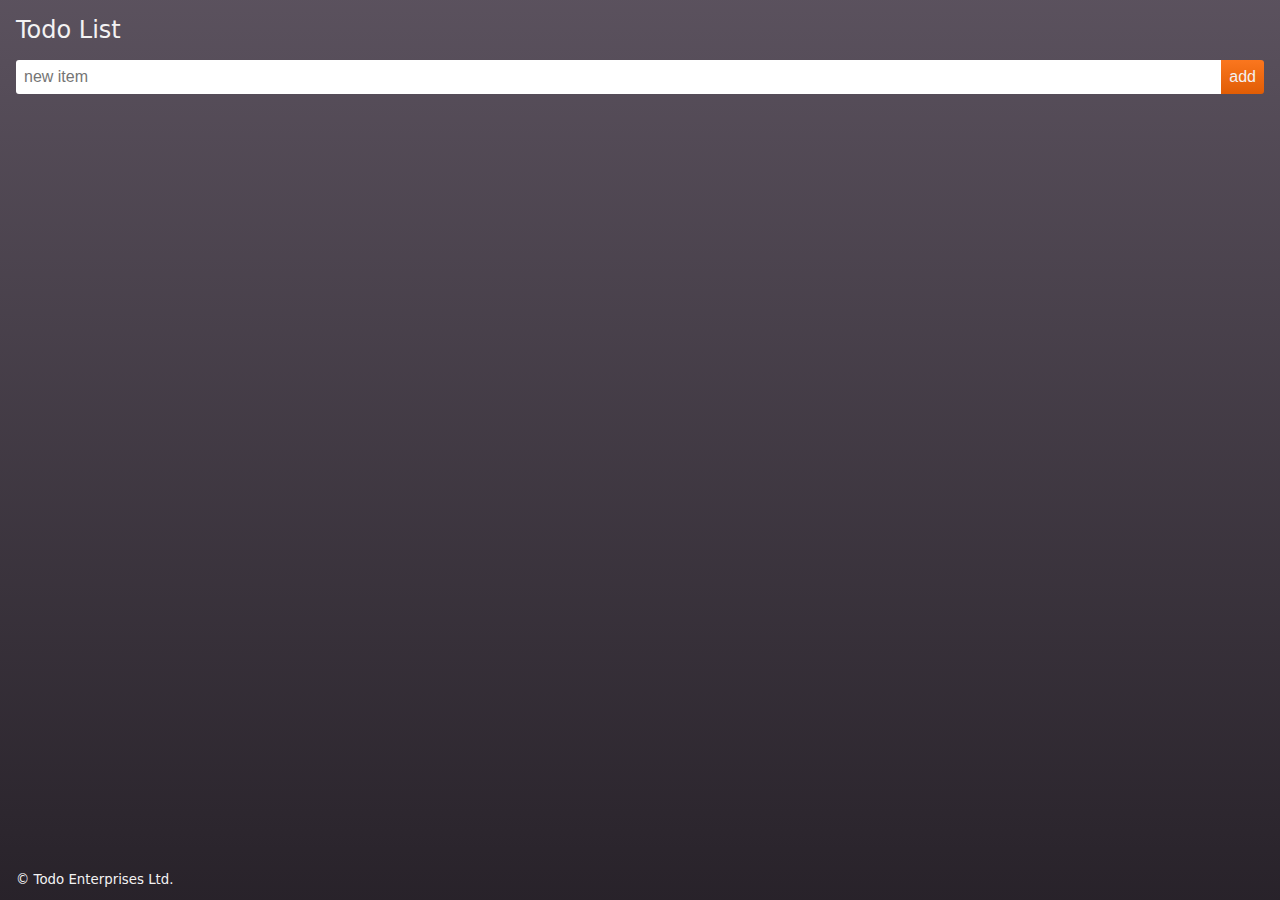
<file: Lab 2/index.html>
<!DOCTYPE html>
<html lang="en">
<head>
    <meta charset="UTF-8">
    <meta name="viewport" content="width=device-width, initial-scale=1.0">
    <link rel="stylesheet" href="src/style.css">
    <script type="module" src="src/todo-list.js"></script>
    <title>Todo Application</title>
</head>
<body>
    <header>
        <h1>Todo List</h1>
    </header>
    <main>
    </main>
    <footer><small><p>&copy; Todo Enterprises Ltd.</p></small></footer>
</body>
</html>
</file>
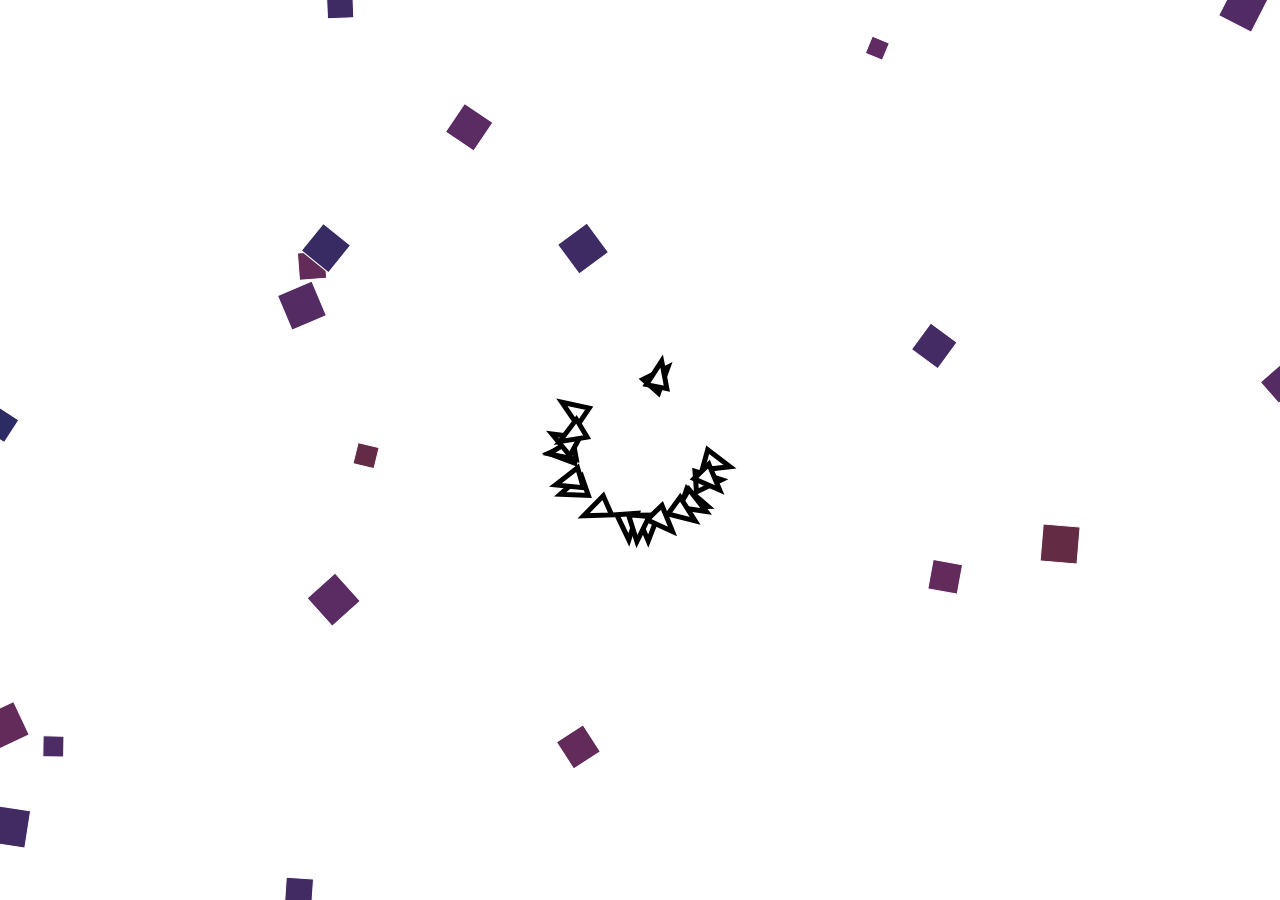
<file: Lab 4/index.html>
<!DOCTYPE html>
<html lang="en">
<head>
    <meta charset="UTF-8">
    <meta name="viewport" content="width=device-width, initial-scale=1.0">
    <link rel="stylesheet" href="src/style.css">
    <script type="module" src="src/animation.js"></script>
    <title>Document</title>
</head>
<body>
    
</body>
</html>
</file>
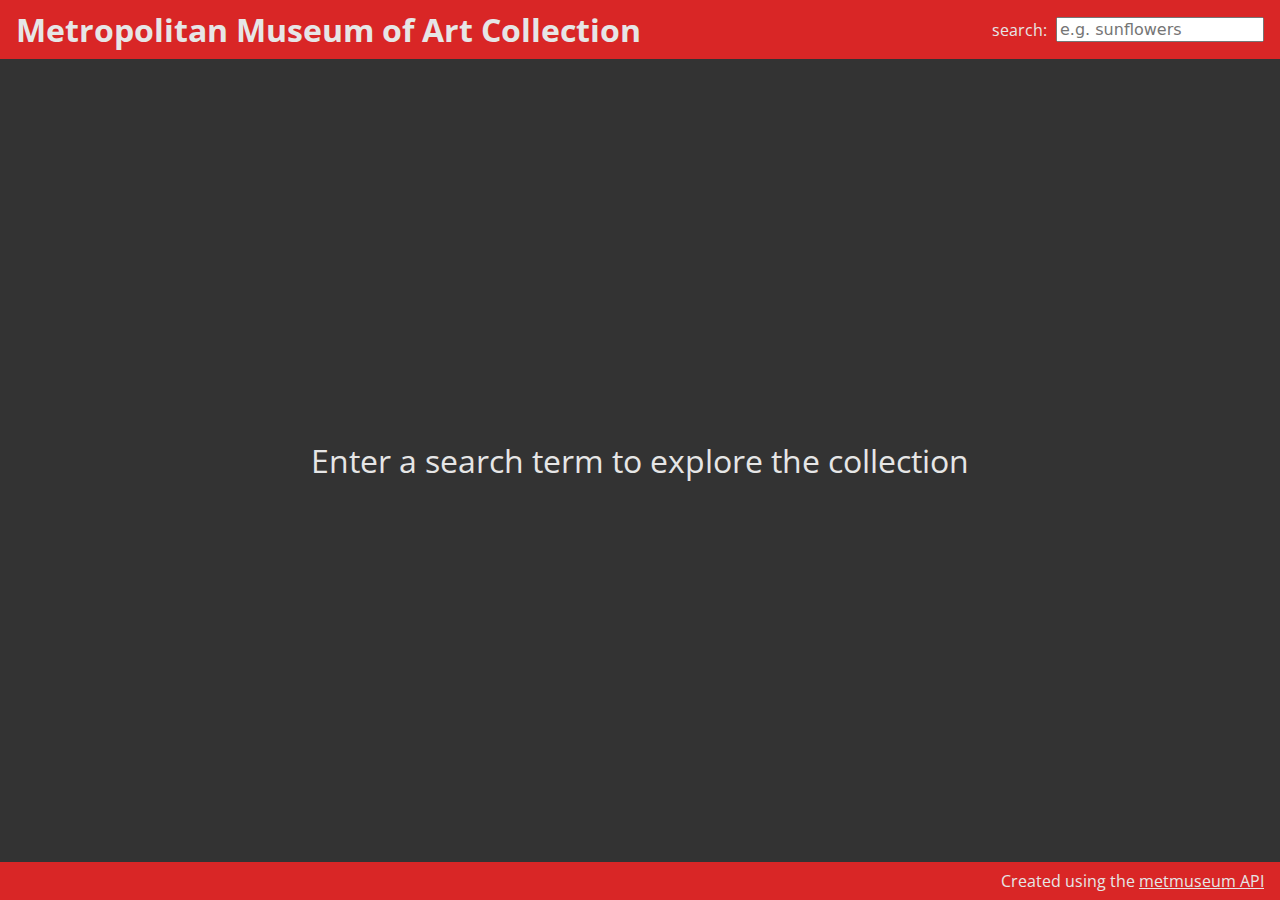
<file: Lab_5_Part_2/index.html>
<!DOCTYPE html>
<html lang="en">
<head>
    <meta charset="UTF-8">
    <meta name="viewport" content="width=device-width, initial-scale=1.0">
    <title>The Metropolitan Museum of Art</title>
    <link rel="stylesheet" href="src/style.css">
    <script type="module" src="src/app.js"></script>
</head>
<body>
    
</body>
</html>
</file>
<file: Lab 2/src/style.css>
@property --item-bg1 {
    syntax: '<color>';
    initial-value: hsl(135, 14%, 48%);
    inherits: true;
}

@property --item-bg2 {
    syntax: '<color>';
    initial-value: hsl(135, 14%, 28%);
    inherits: true;
}

:root {
    --main-bg1: hsl(285 10% 27% / 0.9);
    --main-bg2: hsl(285, 10%, 15%);
    --main-bg-gradient: linear-gradient(
        var(--main-bg1),
        var(--main-bg2)
    );
    --main-font: system-ui;
    --main-color: hsl(285, 5%, 95%);

    --highlight-bg1: hsl(24, 96%, 55%);
    --highlight-bg2: hsl(24, 96%, 45%);
    --highlight-bg-gradient: linear-gradient(
        var(--highlight-bg1),
        var(--highlight-bg2)
    );
    --highlight-color: hsl(24, 5%, 95%);
    --item-color: hsl(135, 5%, 95%);
}

body {
    font-family: var(--main-font);
    background: var(--main-bg-gradient);
    color: var(--main-color);

    margin: 0 auto;

    min-height: 100dvh;
    display: grid;
    grid-template-rows: auto 1fr auto;

    >* {
        padding-inline: 1rem;
    }
}

h1 {
    font-size: 1.5em;
    font-weight: 400;
}

.item {
    --item-bg-gradient: linear-gradient(
        90deg,
        var(--item-bg1),
        var(--item-bg2)
    );
    background: var(--item-bg-gradient);
    color: var(--item-color);
    transition:
        --item-bg1 .4s,
        --item-bg2 .6s .2s;

    &:has(input:checked) {
        text-decoration: line-through;
        --item-bg1: hsl(135, 14%, 28%);
        --item-bg2: hsl(135, 14%, 18%);
    }
}

.highlight {
    background: var(--highlight-bg-gradient);
    color: var(--highlight-color);
}

label,
input,
button {
    border: none;
    font-size: inherit;
    padding: 0.5rem;
    border-radius: 3px;
}

.with-button {
    display: grid;
    grid-template-columns: 1fr auto;

    *:first-child {
        border-radius: 3px 0 0 3px;
    }

    button:last-child {
        border-radius: 0 3px 3px 0;
    }
}

ul {
    padding: 0;
    list-style: none;

    display: flex;
    flex-direction: column;
    gap: 0.5rem;

    li {
        margin-top: -2.5rem;
        opacity: 0;
        animation: appear .4s forwards;

        &.removing {
            animation: disappear .4s forwards;
        }
    }
}

input[type="checkbox"] {
    display: none;
}

@keyframes appear {
    100% {
        opacity: 1;
        margin-top: 0;
    }
}

@keyframes disappear {
    0% {
        opacity: 1;
        margin-top: 0;
    }

    100% {
        opacity: 0;
        margin-top: -2.5rem;
    }
}
</file>
<file: Lab 4/src/style.css>
body {
    margin: 0;
    display: grid;
}
</file>
<file: Lab_5_Part_2/src/style.css>
@import url('https://fonts.googleapis.com/css2?family=Open+Sans+Condensed:wght@300&display=swap');

:root {
    --red: hsl(0, 70%, 50%);
    --dark: hsl(0, 0%, 20%);
    --light: hsl(0, 0%, 90%);
}

body {
    font-family: "Open Sans Condensed", sans-serif;
    background: var(--dark);
    color: var(--light);
    display: grid;
    margin: 0;
    grid-template-rows: auto 1fr auto;
    min-height: 100dvh;

    header, footer {
        background: var(--red);
        padding-inline: 1rem;
    }

    header {
        display: flex;
        flex-wrap: wrap;
        align-items: center;
        justify-content: space-between;

        h1 {
            margin-block: 0.5rem;
        }
        section#search {
            margin-block: 0.5rem;
            display: flex;
            align-items: center;
            flex-wrap: wrap;
            gap: 1ch;
            label::after {
                content: ":";
            }
            input {
                font-family: system-ui;
                font-size: inherit;
            }
        }
    }
    footer {
        padding-block: 0.5rem;
        text-align: right;
        a {
            color: inherit;
        }
    }
}

main {
    display: grid;
    &::before {
        padding: 0.25rem 1rem;
        content: attr(data-message);
    }
    &:empty {
        padding: 1rem;
        place-items: center;
        &::before {
            font-size: 2em;
            text-align: center;
            content: "Enter a search term to explore the collection"
        }
        &.loading {
            place-content: center;
            &::before {
                content: "searching";
            }
            &::after {
                content: "";
                width: 3em;
                aspect-ratio: 15;
                background: var(--red);
                animation: search 300ms infinite alternate ease-in-out;
            }
        }
    }
    article {
        display: grid;
        &:empty {
            place-items: center;
            place-content: center;
            gap: 0.25rem;
            aspect-ratio: 1;
            border-block: 1px solid var(--light);
            &::before { content: "loading..."; }
            &::after {
                content: "";
                aspect-ratio: 2;
                width: 0;
                border-width: 2em;
                border-style: solid;
                border-radius: 2em;
                border-color: var(--red) var(--light);
                box-shadow: 0 0 10px 1px var(--light);
                animation: spin 1s infinite ease-in-out;
            }
        }
    }
    figure {
        opacity: 0;
        animation: fadeIn 400ms;
        display: grid;
        margin: 0;
        img {
            width: 100%;
        }
        figcaption {
            background: var(--light);
            color: var(--dark);
            padding: 1rem;
        }
    }
}

@keyframes search {
    0% { translate: -100%; }
    100% { translate: 100%; }
}
@keyframes spin {
    100% { rotate: 1turn; }
}
@keyframes fadeIn {
    100% { opacity: 1; }
}
</file>
